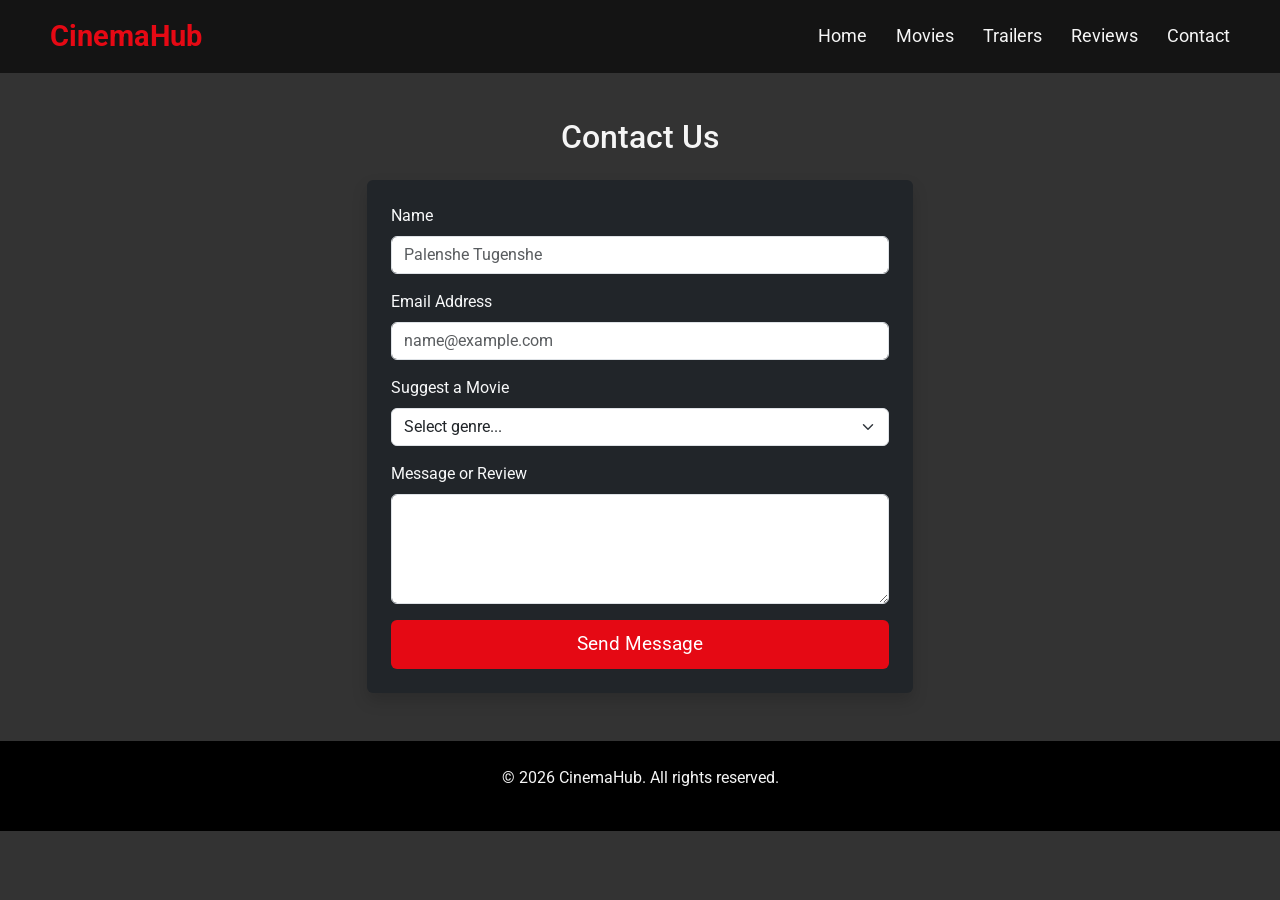
<file: contact.html>
<!DOCTYPE html>
<html lang="en">
<head>
    <meta charset="UTF-8">
    <meta name="viewport" content="width=device-width, initial-scale=1.0">
    <title>CinemaHub - Contact</title>
    <link href="https://cdn.jsdelivr.net/npm/bootstrap@5.3.0/dist/css/bootstrap.min.css" rel="stylesheet">
    <link href="https://fonts.googleapis.com/css2?family=Roboto:wght@400;700&display=swap" rel="stylesheet">
    <link rel="stylesheet" href="css/style.css">
</head>
<body>
    <header class="header">
        <div class="logo">CinemaHub</div>
        <nav class="nav-menu">
            <a href="index.html">Home</a>
            <a href="movies.html">Movies</a>
            <a href="trailers.html">Trailers</a>
            <a href="reviews.html">Reviews</a>
            <a href="contact.html">Contact</a>
        </nav>
    </header>

    <main class="container mt-5 mb-5">
        <h2 class="text-center mb-4">Contact Us</h2>
        <div class="row justify-content-center">
            <div class="col-md-8 col-lg-6">
                <form class="p-4 bg-dark rounded shadow">
                    <div class="mb-3">
                        <label for="userName" class="form-label text-light">Name</label>
                        <input type="text" class="form-control" id="userName" placeholder="Palenshe Tugenshe" required>
                    </div>
                    <div class="mb-3">
                        <label for="userEmail" class="form-label text-light">Email Address</label>
                        <input type="email" class="form-control" id="userEmail" placeholder="name@example.com" required>
                    </div>
                    <div class="mb-3">
                        <label for="movieSuggestion" class="form-label text-light">Suggest a Movie</label>
                        <select class="form-select" id="movieSuggestion">
                            <option selected>Select genre...</option>
                            <option value="1">Sci-Fi</option>
                            <option value="2">Drama</option>
                            <option value="3">Comedy</option>
                            <option value="4">Other</option>
                        </select>
                    </div>
                    <div class="mb-3">
                        <label for="userMessage" class="form-label text-light">Message or Review</label>
                        <textarea class="form-control" id="userMessage" rows="4" required></textarea>
                    </div>
                    <button type="submit" class="btn custom-btn w-100">Send Message</button>
                </form>
            </div>
        </div>
    </main>

    <footer class="footer text-center">
        <p>&copy; 2026 CinemaHub. All rights reserved.</p>
    </footer>
</body>
</html>
</file>
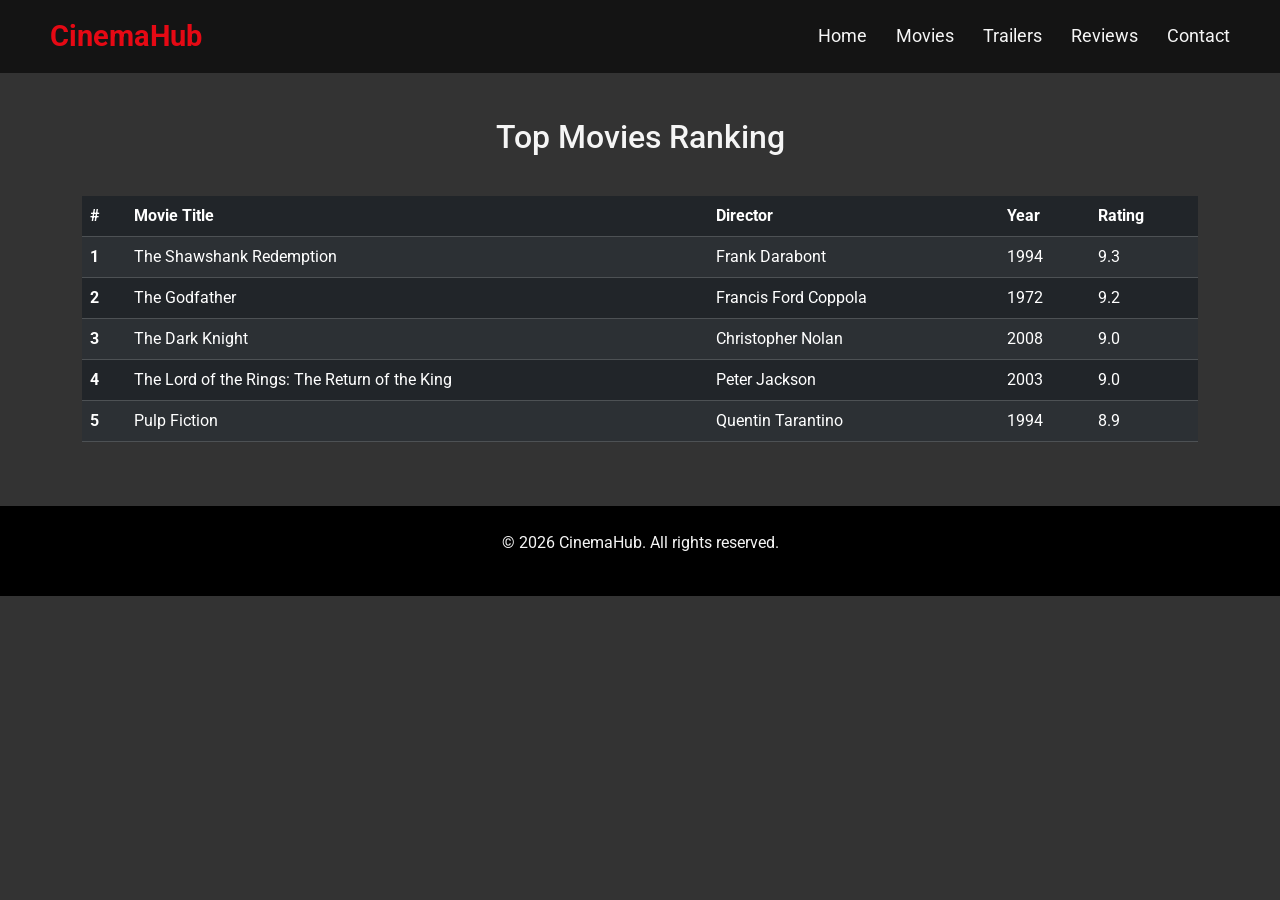
<file: reviews.html>
<!DOCTYPE html>
<html lang="en">
<head>
    <meta charset="UTF-8">
    <meta name="viewport" content="width=device-width, initial-scale=1.0">
    <title>CinemaHub - Reviews</title>
    <link href="https://cdn.jsdelivr.net/npm/bootstrap@5.3.0/dist/css/bootstrap.min.css" rel="stylesheet">
    <link href="https://fonts.googleapis.com/css2?family=Roboto:wght@400;700&display=swap" rel="stylesheet">
    <link rel="stylesheet" href="css/style.css">
</head>
<body>
    <header class="header">
        <div class="logo">CinemaHub</div>
        <nav class="nav-menu">
            <a href="index.html">Home</a>
            <a href="movies.html">Movies</a>
            <a href="trailers.html">Trailers</a>
            <a href="reviews.html">Reviews</a>
            <a href="contact.html">Contact</a>
        </nav>
    </header>

    <main class="container mt-5 mb-5">
        <h2 class="text-center mb-4">Top Movies Ranking</h2>
        <div class="table-responsive">
            <table class="table table-dark table-striped table-hover mt-3">
                <thead>
                    <tr>
                        <th scope="col">#</th>
                        <th scope="col">Movie Title</th>
                        <th scope="col">Director</th>
                        <th scope="col">Year</th>
                        <th scope="col">Rating</th>
                    </tr>
                </thead>
                <tbody>
                    <tr>
                        <th scope="row">1</th>
                        <td>The Shawshank Redemption</td>
                        <td>Frank Darabont</td>
                        <td>1994</td>
                        <td>9.3</td>
                    </tr>
                    <tr>
                        <th scope="row">2</th>
                        <td>The Godfather</td>
                        <td>Francis Ford Coppola</td>
                        <td>1972</td>
                        <td>9.2</td>
                    </tr>
                    <tr>
                        <th scope="row">3</th>
                        <td>The Dark Knight</td>
                        <td>Christopher Nolan</td>
                        <td>2008</td>
                        <td>9.0</td>
                    </tr>
                    <tr>
                        <th scope="row">4</th>
                        <td>The Lord of the Rings: The Return of the King</td>
                        <td>Peter Jackson</td>
                        <td>2003</td>
                        <td>9.0</td>
                    </tr>
                    <tr>
                        <th scope="row">5</th>
                        <td>Pulp Fiction</td>
                        <td>Quentin Tarantino</td>
                        <td>1994</td>
                        <td>8.9</td>
                    </tr>
                </tbody>
            </table>
        </div>
    </main>

    <footer class="footer text-center">
        <p>&copy; 2026 CinemaHub. All rights reserved.</p>
    </footer>
</body>
</html>
</file>
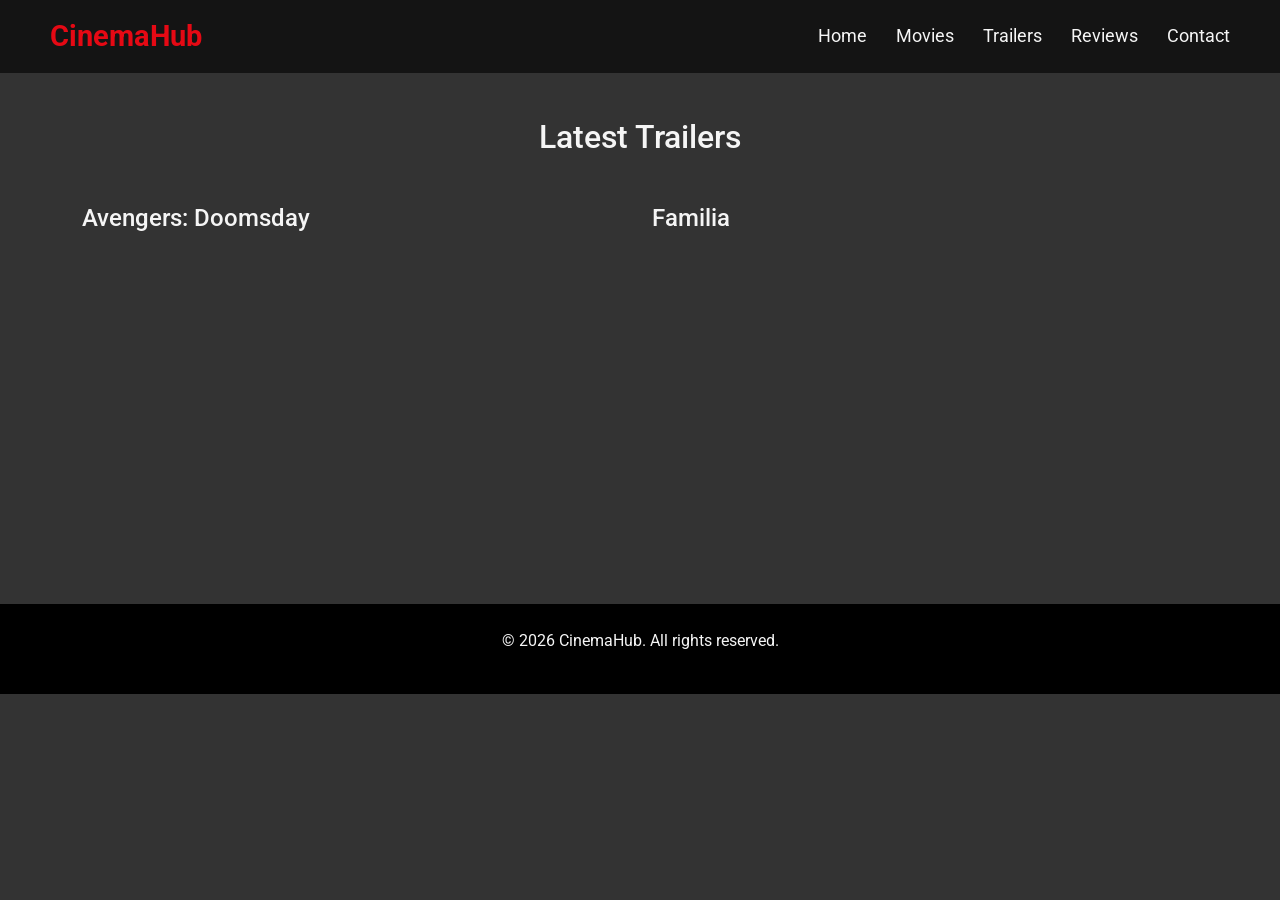
<file: trailers.html>
<!DOCTYPE html>
<html lang="en">

<head>
    <meta charset="UTF-8">
    <meta name="viewport" content="width=device-width, initial-scale=1.0">

    <title>CinemaHub - Trailers</title>

    <link
        href="https://cdn.jsdelivr.net/npm/bootstrap@5.3.0/dist/css/bootstrap.min.css"
        rel="stylesheet"
    >

    <link
        href="https://fonts.googleapis.com/css2?family=Roboto:wght@400;700&display=swap"
        rel="stylesheet"
    >

    <link rel="stylesheet" href="css/style.css">
</head>

<body>

    <header class="header">
        <div class="logo">CinemaHub</div>

        <nav class="nav-menu">
            <a href="index.html">Home</a>
            <a href="movies.html">Movies</a>
            <a href="trailers.html">Trailers</a>
            <a href="reviews.html">Reviews</a>
            <a href="contact.html">Contact</a>
        </nav>
    </header>

    <main class="container mt-5 mb-5">

        <h2 class="text-center mb-5">Latest Trailers</h2>

        <div class="row g-4">

            <div class="col-md-6">
                <h4 class="mb-3">Avengers: Doomsday</h4>

                <div class="ratio ratio-16x9">
                    <iframe
                        src="https://www.youtube.com/embed/irVNGjRFZGk"
                        title="YouTube video"
                        allowfullscreen>
                    </iframe>
                </div>
            </div>

            <div class="col-md-6">
                <h4 class="mb-3">Familia</h4>

                <div class="ratio ratio-16x9">
                    <iframe
                        src="https://www.youtube.com/embed/k-8rYKLZYuk"
                        title="YouTube video"
                        allowfullscreen>
                    </iframe>
                </div>
            </div>

        </div>

    </main>

    <footer class="footer text-center">
        <p>&copy; 2026 CinemaHub. All rights reserved.</p>
    </footer>

</body>

</html>
</file>
<file: css/style.css>
:root {
    --main-bg: #141414;
    --text-color: #f5f5f5;
    --accent-color: #e50914;
    --header-bg: rgba(20, 20, 20, 0.95);
}

body {
    font-family: 'Roboto', sans-serif;
    background:
        linear-gradient(
            rgba(0, 0, 0, 0.8),
            rgba(0, 0, 0, 0.8)
        ),
        url('https://i.pinimg.com/736x/6c/a7/84/6ca78467ea1b617ccbab3c5df940eb9a.jpg')
        center / cover
        fixed
        no-repeat;

    color: var(--text-color);

    margin: 0;
    padding: 0;
    padding-top: 70px;
}

.header {
    position: fixed;

    top: 0;
    left: 0;

    width: 100%;

    background-color: var(--header-bg);

    display: flex;
    justify-content: space-between;
    align-items: center;

    padding: 15px 50px;

    z-index: 1000;
}

.logo {
    font-size: 1.8rem;
    font-weight: 700;

    color: var(--accent-color);
}

.nav-menu a {
    color: var(--text-color);

    text-decoration: none;

    margin-left: 25px;

    font-size: 1.1rem;

    transition: color 0.3s ease;
}

.nav-menu a:hover,
.nav-menu a:focus {
    color: var(--accent-color);
}

.hero {
    height: 60vh;

    background: transparent;

    display: flex;
}

.custom-btn {
    background-color: var(--accent-color);

    color: #fff;

    border: none;

    padding: 10px 25px;

    font-size: 1.2rem;
}

.custom-btn:hover {
    background-color: #b20710;

    color: #fff;
}

.movie-grid {
    display: grid;

    grid-template-columns:
        repeat(auto-fit, minmax(280px, 1fr));

    gap: 30px;
}

.movie-card {
    background-color: #222;

    border-radius: 8px;

    overflow: hidden;

    position: relative;

    transition: transform 0.3s ease;
}

.movie-card:hover {
    transform: translateY(-8px);
}

.movie-card img {
    width: 100%;
    height: 520px;

    object-fit: cover;

    display: block;
}

.rating-badge {
    position: absolute;

    top: 15px;
    right: 15px;

    background-color: var(--accent-color);

    color: white;

    padding: 5px 12px;

    border-radius: 4px;

    font-weight: bold;
}

.movie-info {
    padding: 15px;
}

.movie-info h3 {
    margin-bottom: 5px;

    font-size: 1.4rem;
}

.movie-card:nth-child(even) .movie-info {
    background-color: #1a1a1a;
}

.movie-overlay {
    position: absolute;

    top: 0;
    left: 0;

    width: 100%;
    height: 100%;

    background-color: rgba(0, 0, 0, 0.85);

    display: flex;

    flex-direction: column;

    justify-content: center;
    align-items: center;

    padding: 20px;

    text-align: center;

    opacity: 0;

    visibility: hidden;

    transition:
        opacity 0.3s ease,
        visibility 0.3s ease;
}

.movie-card:hover .movie-overlay {
    opacity: 1;

    visibility: visible;
}

.movie-overlay h3 {
    color: var(--accent-color);

    margin-bottom: 10px;

    font-size: 1.5rem;
}

.movie-overlay .movie-details {
    color: #f5f5f5;

    font-size: 0.95rem;

    margin: 5px 0;
}

.footer {
    background-color: #000;

    padding: 25px;

    margin-top: 40px;
}

.social-links a {
    color: var(--accent-color);

    margin: 0 10px;

    text-decoration: none;
}

.social-links a:hover {
    color: #fff;
}

@media (max-width: 768px) {
    .header {
        flex-direction: column;
        padding: 15px;
    }

    .nav-menu {
        margin-top: 15px;
    }

    body {
        padding-top: 110px;
    }
}

@media (max-width: 480px) {
    .nav-menu {
        display: flex;
        flex-direction: column;
        align-items: center;
    }

    .nav-menu a {
        margin: 5px 0;
    }

    body {
        padding-top: 180px;
    }
}
</file>
